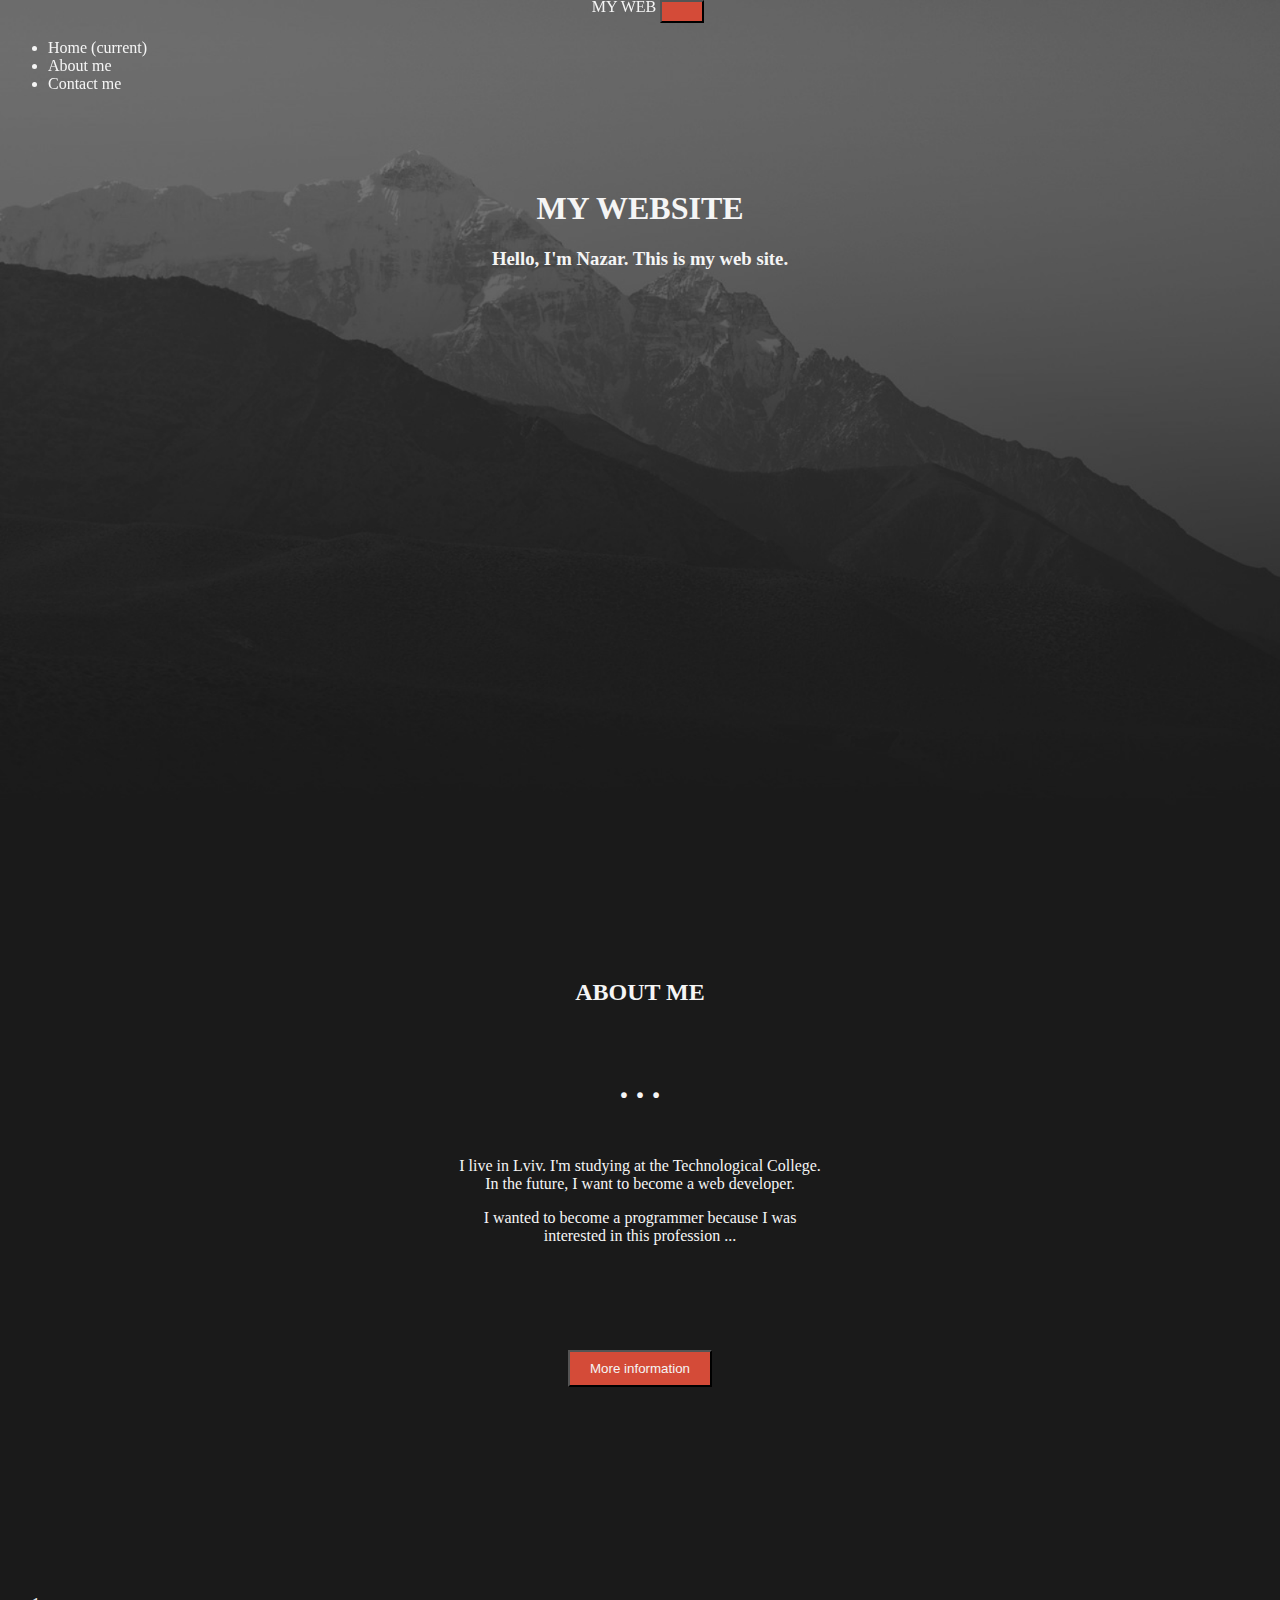
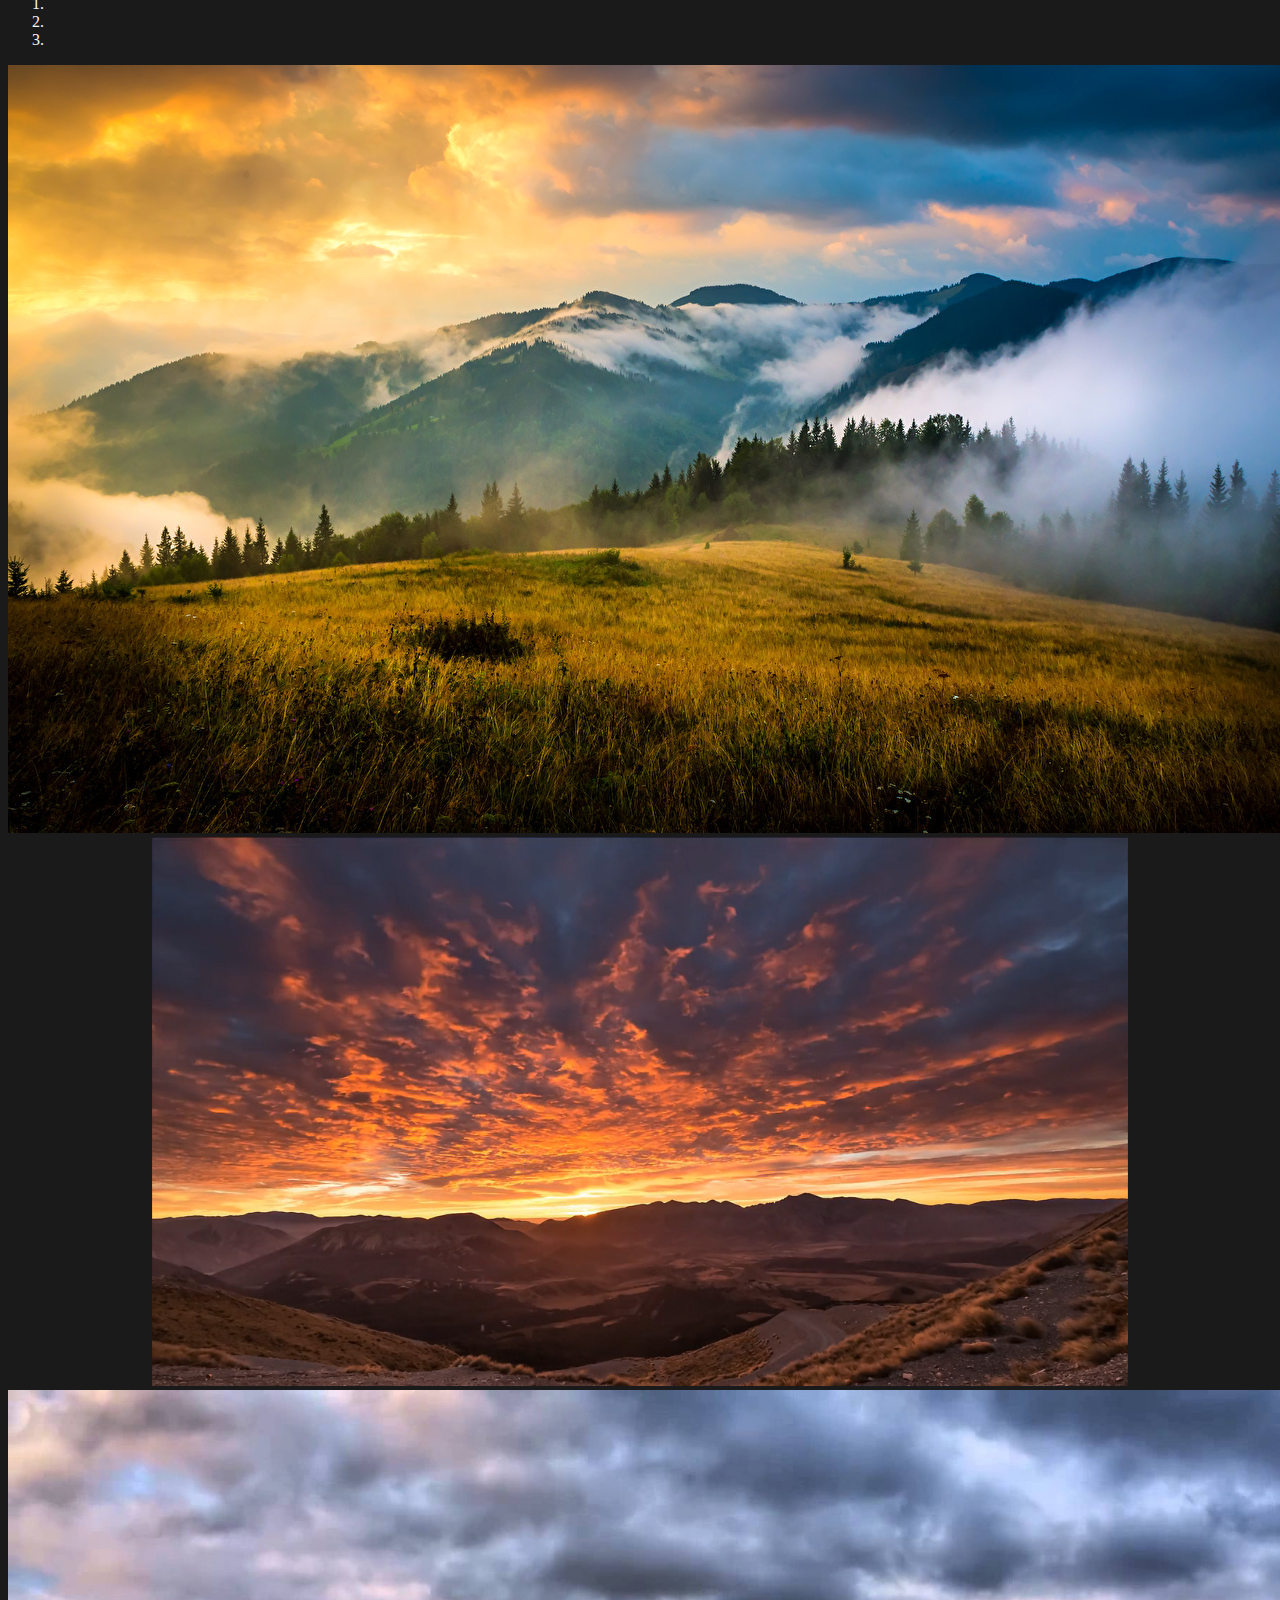
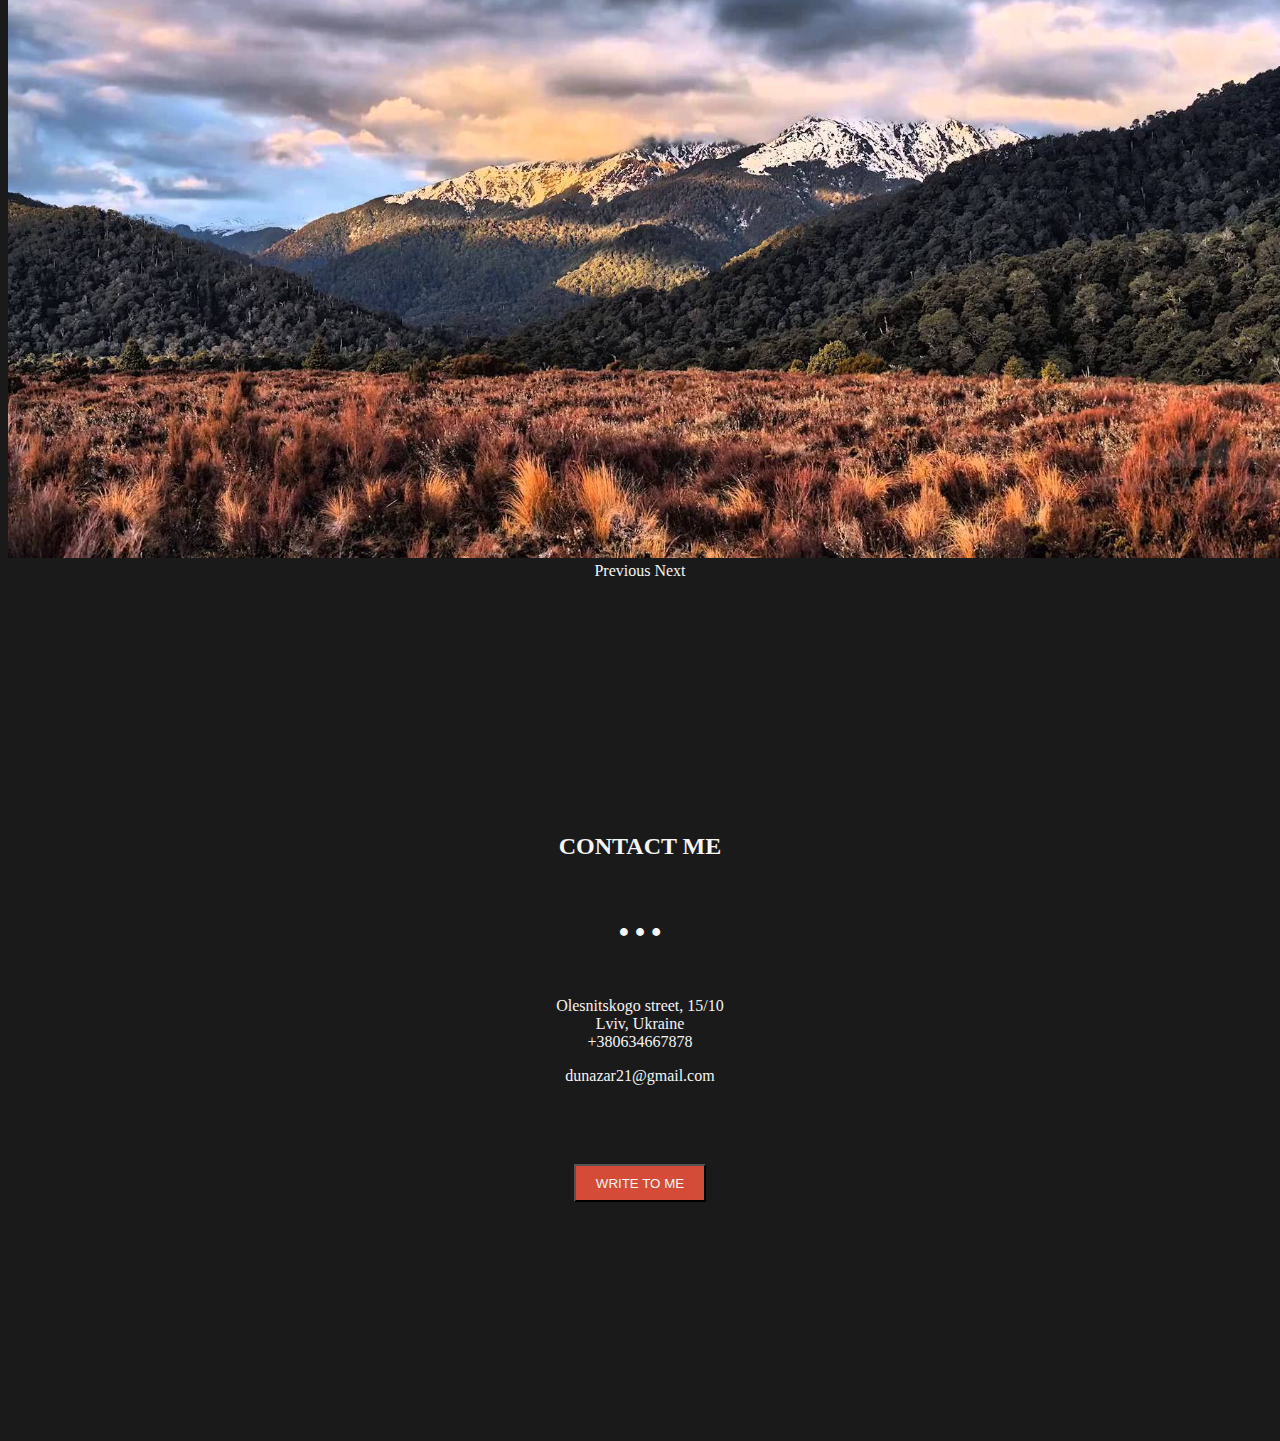
<file: index.html>
<!DOCTYPE html>
<html lang="en">
<head>
    <meta charset="UTF-8">
    <meta name="viewport" content="width=device-width, initial-scale=1.0">
    <meta http-equiv="X-UA-Compatible" content="ie=edge">
    <title>My Web Site</title>
    <link rel="icon" href="img/logo.jpg" type="images/x-icon">
    <link rel="stylesheet" href="https://stackpath.bootstrapcdn.com/bootstrap/4.1.3/css/bootstrap.min.css" integrity="sha384-MCw98/SFnGE8fJT3GXwEOngsV7Zt27NXFoaoApmYm81iuXoPkFOJwJ8ERdknLPMO" crossorigin="anonymous">
    <link rel="stylesheet" href="css/index.css">
</head>
<body>
<nav class="navbar navbar-expand-lg navbar-dark bg-dark" id="website-home">
  <a class="navbar-brand" href="#">MY WEB</a>
  <button class="navbar-toggler" type="button" data-toggle="collapse" data-target="#navbarColor02" aria-controls="navbarColor02" aria-expanded="false" aria-label="Toggle navigation">
    <span class="navbar-toggler-icon"></span>
  </button>

  <div class="collapse navbar-collapse" id="navbarColor02">
    <ul class="navbar-nav mr-auto" align="left">
      <li class="nav-item active"> <a class="nav-link" href="#website-home">Home <span class="sr-only">(current)</span></a> </li> 
      <li class="nav-item"> <a class="nav-link" href="#website-aboutme">About me</a> </li>
      <li class="nav-item"> <a class="nav-link" href="#website-contactme">Contact me</a> </li>
    </ul>
  </div>
</nav>
    <header class="header-text">
        <div>
            <h1>MY WEBSITE</h1>
            <h3>Hello, I'm Nazar. This is my web site.</h3>
        </div>
    </header>
    <div class="aboutme" id="website-aboutme">
        <div class="abouttext">
            <h2>ABOUT ME</h2>
            <p class="dots">&#8230;</p>
            <p>I live in Lviv. I'm studying at the Technological College.
            <br>In the future, I want to become a web developer.</p>
            <p>I wanted to become a programmer because I was 
            <br>interested in this profession ...</p>
            <button class="button"><a href="information-about-me.html">More information</a></button>
        </div>    
    </div>
    <div id="carouselExampleIndicators" class="carousel slide" data-ride="carousel">
  <ol class="carousel-indicators">
    <li data-target="#carouselExampleIndicators" data-slide-to="0" class="active"></li>
    <li data-target="#carouselExampleIndicators" data-slide-to="1"></li>
    <li data-target="#carouselExampleIndicators" data-slide-to="2"></li>
  </ol>
  <div class="carousel-inner">
    <div class="carousel-item active">
      <img class="d-block w-100" src="img/mountain.jpg" alt="First slide">
    </div>
    <div class="carousel-item">
      <img class="d-block w-100" src="img/newzeland.jpg" alt="Second slide">
    </div>
    <div class="carousel-item">
      <img class="d-block w-100" src="img/earth.jpg" alt="Third slide">
    </div>
  </div>
  <a class="carousel-control-prev" href="#carouselExampleIndicators" role="button" data-slide="prev">
    <span class="carousel-control-prev-icon" aria-hidden="true"></span>
    <span class="sr-only">Previous</span>
  </a>
  <a class="carousel-control-next" href="#carouselExampleIndicators" role="button" data-slide="next">
    <span class="carousel-control-next-icon" aria-hidden="true"></span>
    <span class="sr-only">Next</span>
  </a>
</div>
    <footer class="contactme" id="website-contactme">
        <div class="contacttext">
            <h2>CONTACT ME</h2>
            <h1 class="dots">&#8230;</h1>
            <br>Olesnitskogo street, 15/10 
            <br>Lviv, Ukraine   
            <br>+380634667878
            <p>dunazar21@gmail.com</p>
            <button class="buttonwrite"><a href="write-to-me.html">WRITE TO ME</a></button>
        </div>
    </footer>
    <script
  src="https://code.jquery.com/jquery-3.3.1.min.js"
  integrity="sha256-FgpCb/KJQlLNfOu91ta32o/NMZxltwRo8QtmkMRdAu8="
  crossorigin="anonymous"></script>
    <script src="https://cdnjs.cloudflare.com/ajax/libs/popper.js/1.14.3/umd/popper.min.js" integrity="sha384-ZMP7rVo3mIykV+2+9J3UJ46jBk0WLaUAdn689aCwoqbBJiSnjAK/l8WvCWPIPm49" crossorigin="anonymous"></script>
    <script src="https://stackpath.bootstrapcdn.com/bootstrap/4.1.3/js/bootstrap.min.js" integrity="sha384-ChfqqxuZUCnJSK3+MXmPNIyE6ZbWh2IMqE241rYiqJxyMiZ6OW/JmZQ5stwEULTy" crossorigin="anonymous"></script>
</body>
</html>
</file>
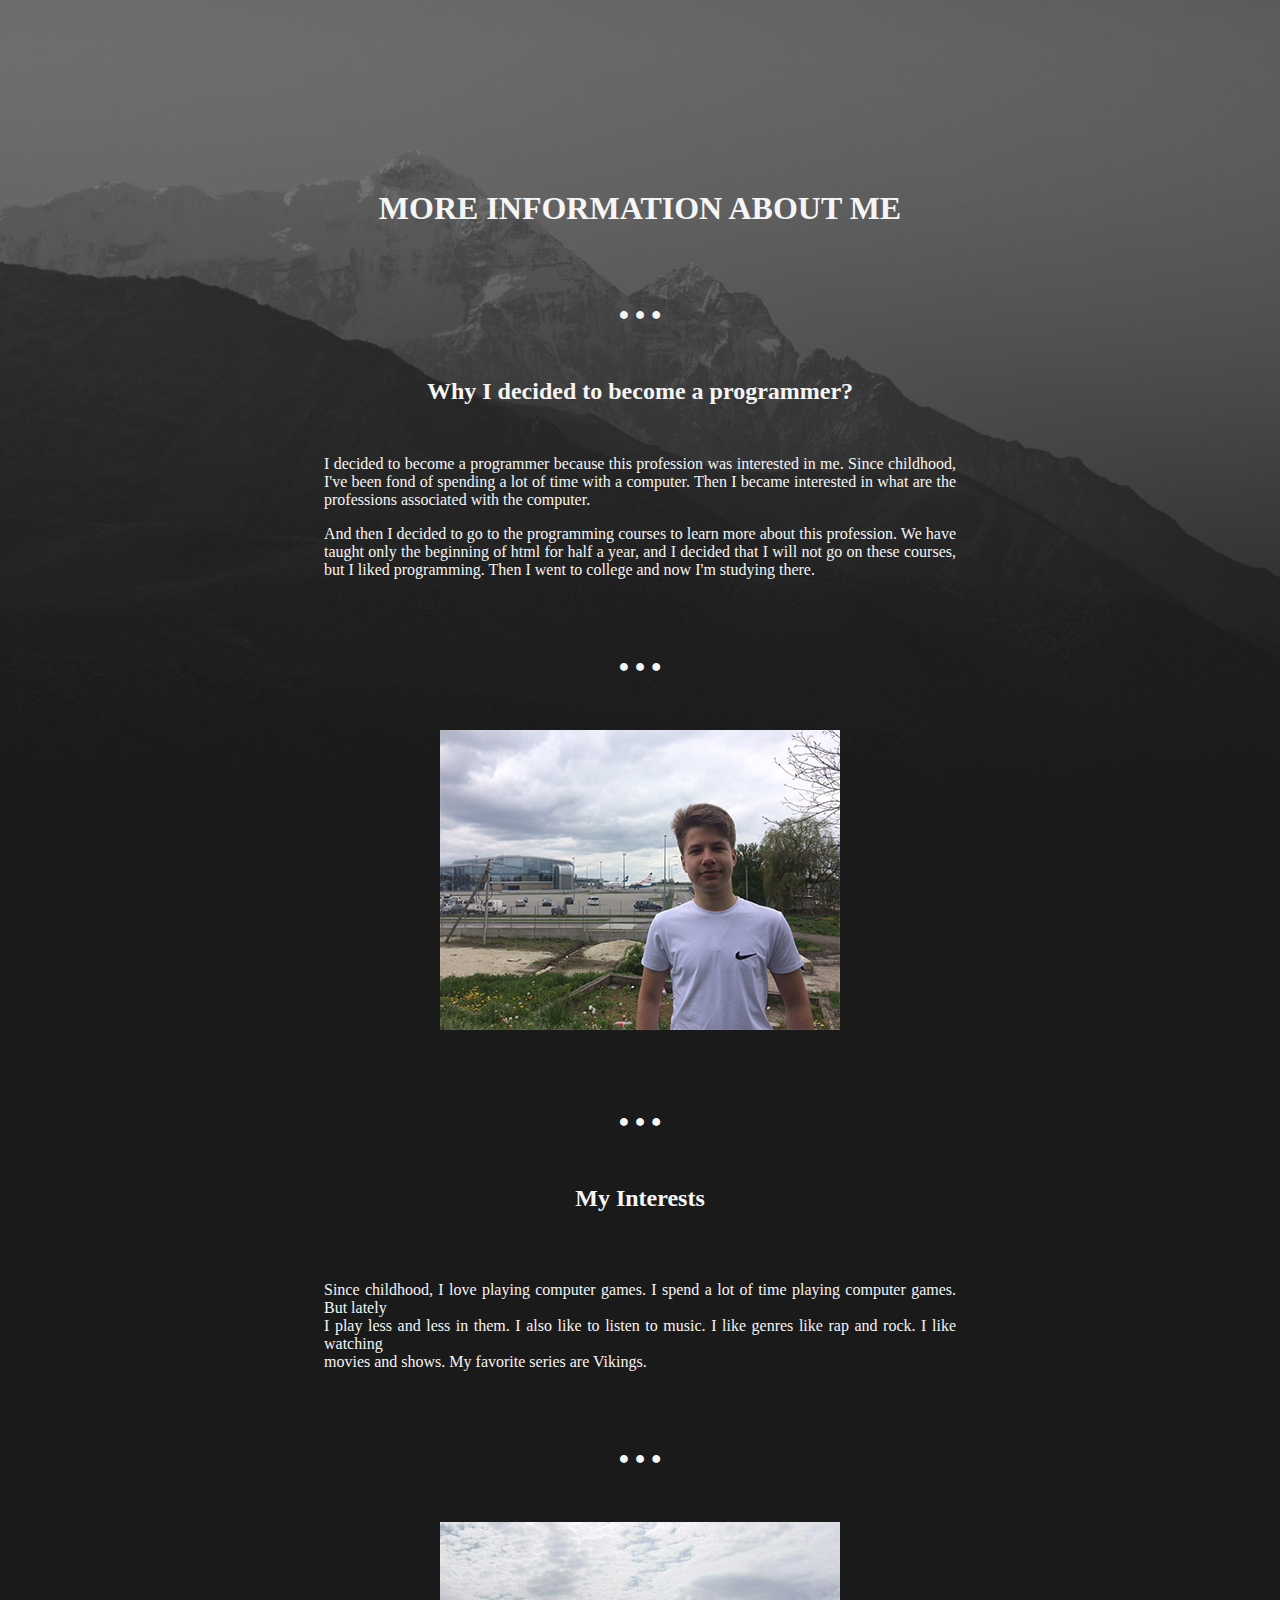
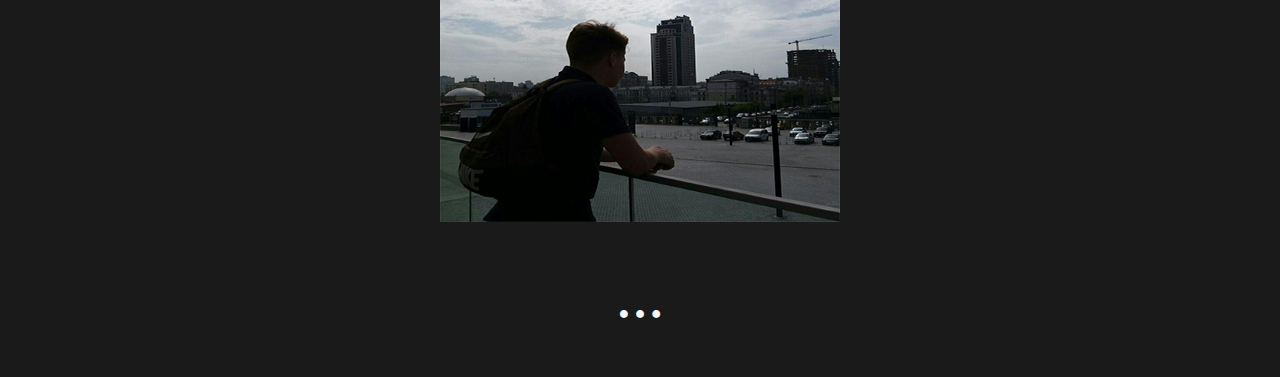
<file: information-about-me.html>
<!DOCTYPE html>
<html lang="en">
<head>
    <meta charset="UTF-8">
    <meta name="viewport" content="width=device-width, initial-scale=1.0">
    <meta http-equiv="X-UA-Compatible" content="ie=edge">
    <title>More Information</title>
    <link rel="stylesheet" href="css/information-about-me.css">
    <link rel="icon" href="img/logo.jpg" type="images/x-icon">
</head>
<body>
    <header class="header-informationaboutme">
        <h1 class="informationaboutme">MORE INFORMATION ABOUT ME</h1>
        <p class="dots"> &#8230; </p>
    </header>
    <div>
        <h2>Why I decided to become a programmer?</h2>
    </div>
    <div class="text-aboutme">
        <p> I decided to become a programmer because this profession was interested in me. Since childhood, 
           I've been fond of spending a lot of time with a computer. Then I became interested in what are the 
           professions associated with the computer.</p> 
        <p> And then I decided to go to the programming courses to learn more about this profession. 
           We have taught only the beginning of html for half a year, and I decided that I will not go on these courses, 
           but I liked programming. Then I went to college and now I'm studying there.</p>
    </div>
    <div>
        <p class="dots">&#8230;</p>
        <p>
            <img src="img/dudych-near-airport.jpg" alt="dudych-near-airport">
        </p>
        <p class="dots">&#8230;</p>
    </div>
    <div>
        <h2>My Interests</h2>
    </div>
    <div class="myinterests">
        <p><br>Since childhood, I love playing computer games. I spend a lot of time playing computer games. But lately 
        <br>I play less and less in them. I also like to listen to music. I like genres like rap and rock. I like watching 
        <br>movies and shows. My favorite series are Vikings.</p>
    </div>
    <div>
        <p class="dots">&#8230;</p>
        <p>
            <img src="img/dudych-in-kiev.jpg" alt="dudych-in-kiev">
        </p>
        <p class="dots">&#8230;</p>
    </div>
</body>
</html>
</file>
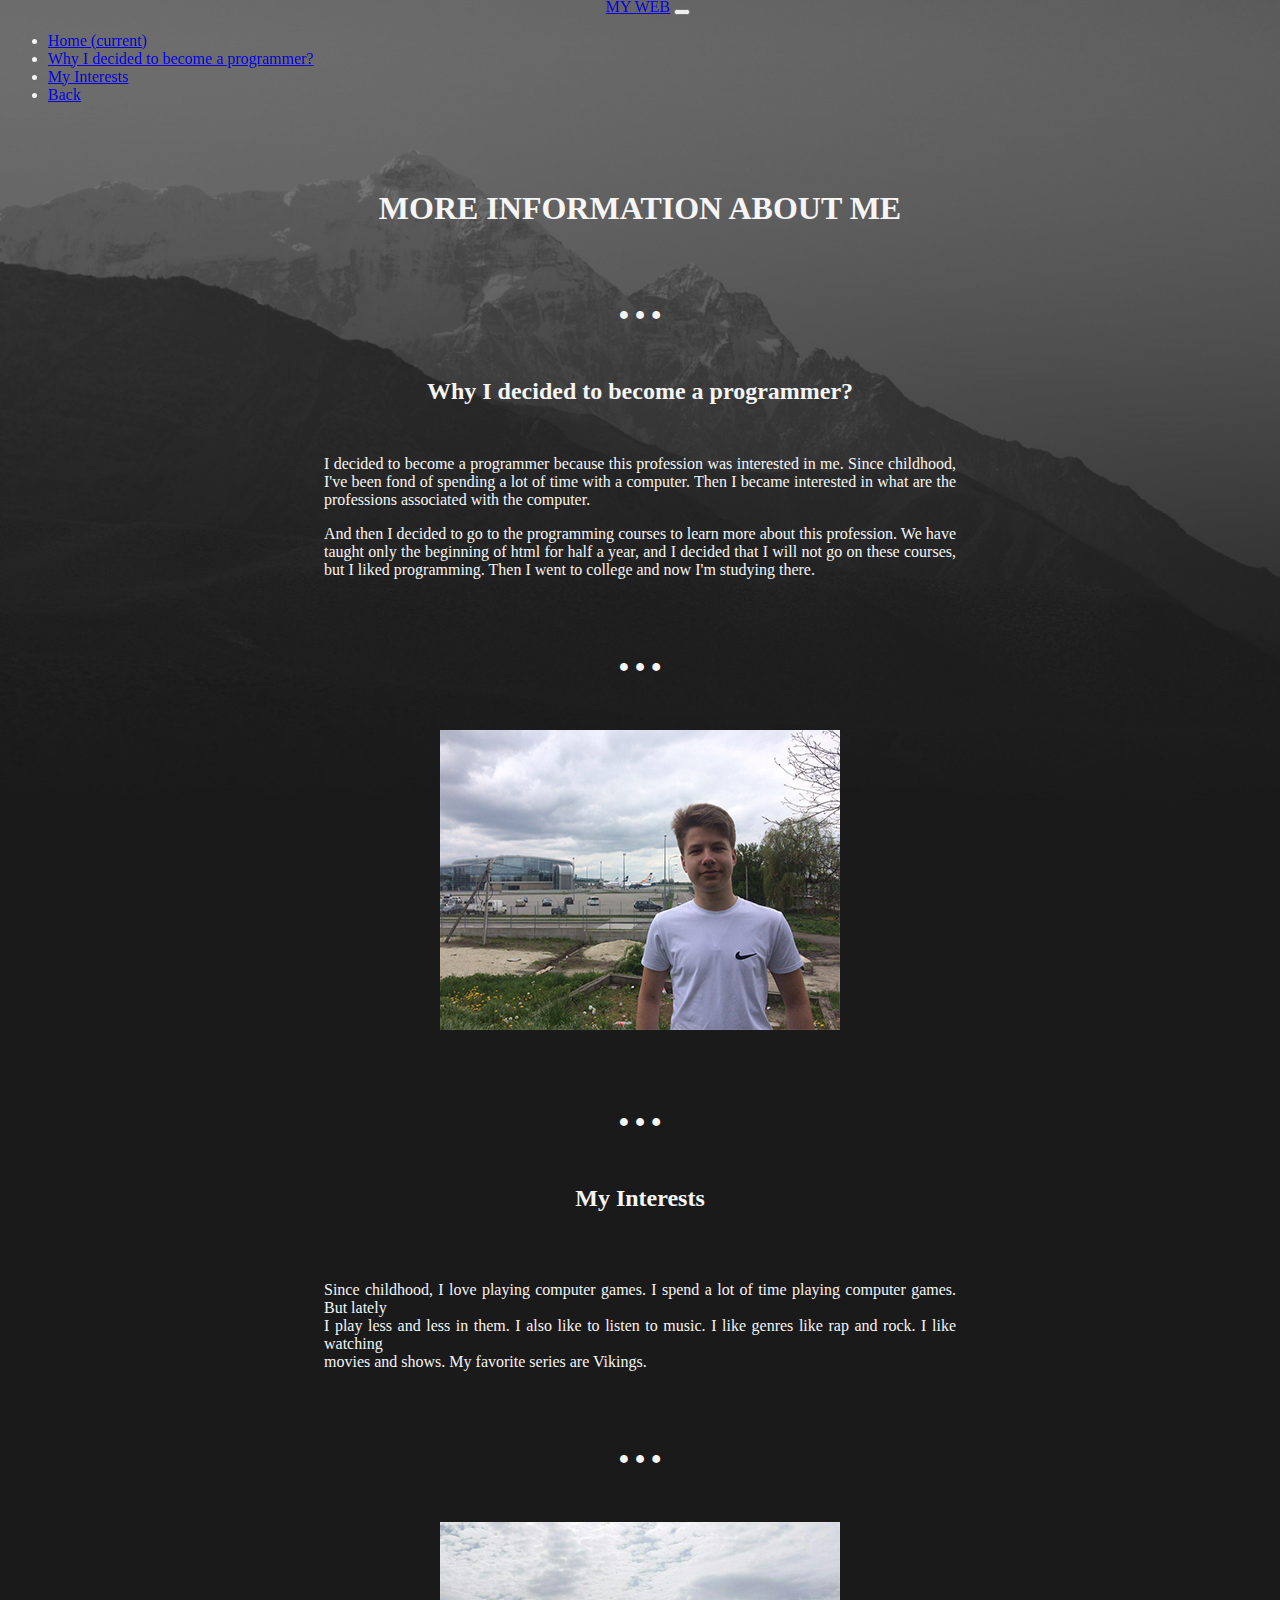
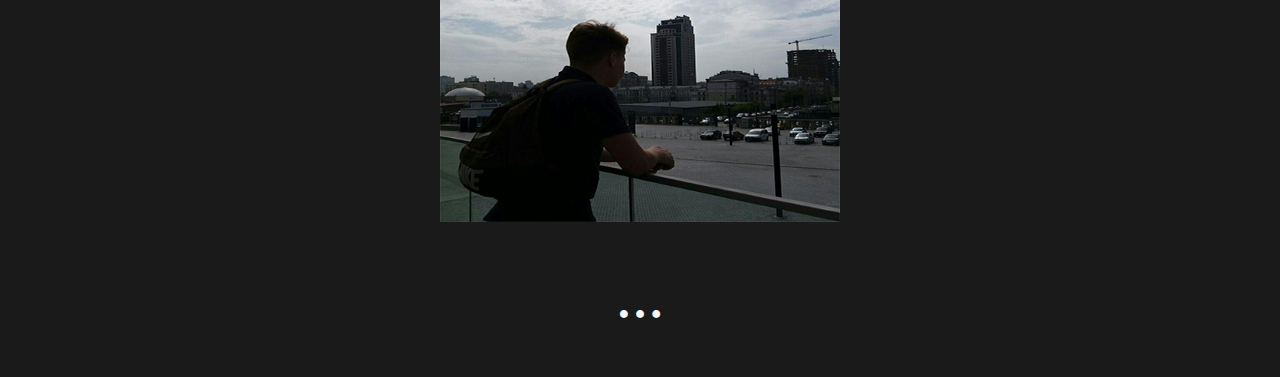
<file: information-about-me1.html>
<!DOCTYPE html>
<html lang="en">
<head>
    <meta charset="UTF-8">
    <meta name="viewport" content="width=device-width, initial-scale=1.0">
    <meta http-equiv="X-UA-Compatible" content="ie=edge">
    <title>More Information</title>
    <link rel="icon" href="img/logo.jpg" type="images/x-icon">
   <link rel="stylesheet" href="https://stackpath.bootstrapcdn.com/bootstrap/4.1.3/css/bootstrap.min.css" integrity="sha384-MCw98/SFnGE8fJT3GXwEOngsV7Zt27NXFoaoApmYm81iuXoPkFOJwJ8ERdknLPMO" crossorigin="anonymous">
    <link rel="stylesheet" href="css/information-about-me.css">
    
</head>
<body>
    <nav class="navbar navbar-expand-lg navbar-dark bg-dark" id="website-home">
  <a class="navbar-brand" href="#">MY WEB</a>
  <button class="navbar-toggler" type="button" data-toggle="collapse" data-target="#navbarColor02" aria-controls="navbarColor02" aria-expanded="false" aria-label="Toggle navigation">
    <span class="navbar-toggler-icon"></span>
  </button>
  <div class="collapse navbar-collapse" id="navbarColor02">
    <ul class="navbar-nav mr-auto" align="left">
      <li class="nav-item active">
        <a class="nav-link" href="#website-home">Home <span class="sr-only">(current)</span></a>
      </li>
      <li class="nav-item">
        <a class="nav-link" href="#website-information">Why I decided to become a programmer?</a>
      </li>
      <li class="nav-item">
        <a class="nav-link" href="#website-myinterests">My Interests</a>
      </li>
      <li class="nav-item">
        <a class="nav-link" href="index.html">Back</a>
      </li>
    </ul>
  </div>
</nav>
    <header class="header-informationaboutme">
        <h1 class="informationaboutme">MORE INFORMATION ABOUT ME</h1>
        <p class="dots"> &#8230; </p>
    </header>
    <div id="website-information">
        <h2>Why I decided to become a programmer?</h2>
    </div>
    <div class="text-aboutme">
        <p> I decided to become a programmer because this profession was interested in me. Since childhood, 
           I've been fond of spending a lot of time with a computer. Then I became interested in what are the 
           professions associated with the computer.</p> 
        <p> And then I decided to go to the programming courses to learn more about this profession. 
           We have taught only the beginning of html for half a year, and I decided that I will not go on these courses, 
           but I liked programming. Then I went to college and now I'm studying there.</p>
    </div>
    <div>
        <p class="dots">&#8230;</p>
        <p>
            <img src="img/dudych-near-airport.jpg" alt="dudych-near-airport">
        </p>
        <p class="dots">&#8230;</p>
    </div>
    <div id="website-myinterests">
        <h2>My Interests</h2>
    </div>
    <div class="myinterests">
        <p><br>Since childhood, I love playing computer games. I spend a lot of time playing computer games. But lately 
        <br>I play less and less in them. I also like to listen to music. I like genres like rap and rock. I like watching 
        <br>movies and shows. My favorite series are Vikings.</p>
    </div>
    <div>
        <p class="dots">&#8230;</p>
        <p>
            <img src="img/dudych-in-kiev.jpg" alt="dudych-in-kiev">
        </p>
        <p class="dots">&#8230;</p>
    </div>
     <script
  src="https://code.jquery.com/jquery-3.3.1.min.js"
  integrity="sha256-FgpCb/KJQlLNfOu91ta32o/NMZxltwRo8QtmkMRdAu8="
  crossorigin="anonymous"></script>
    <script src="https://cdnjs.cloudflare.com/ajax/libs/popper.js/1.14.3/umd/popper.min.js" integrity="sha384-ZMP7rVo3mIykV+2+9J3UJ46jBk0WLaUAdn689aCwoqbBJiSnjAK/l8WvCWPIPm49" crossorigin="anonymous"></script>
    <script src="https://stackpath.bootstrapcdn.com/bootstrap/4.1.3/js/bootstrap.min.js" integrity="sha384-ChfqqxuZUCnJSK3+MXmPNIyE6ZbWh2IMqE241rYiqJxyMiZ6OW/JmZQ5stwEULTy" crossorigin="anonymous"></script>
</body>
</html>
</file>
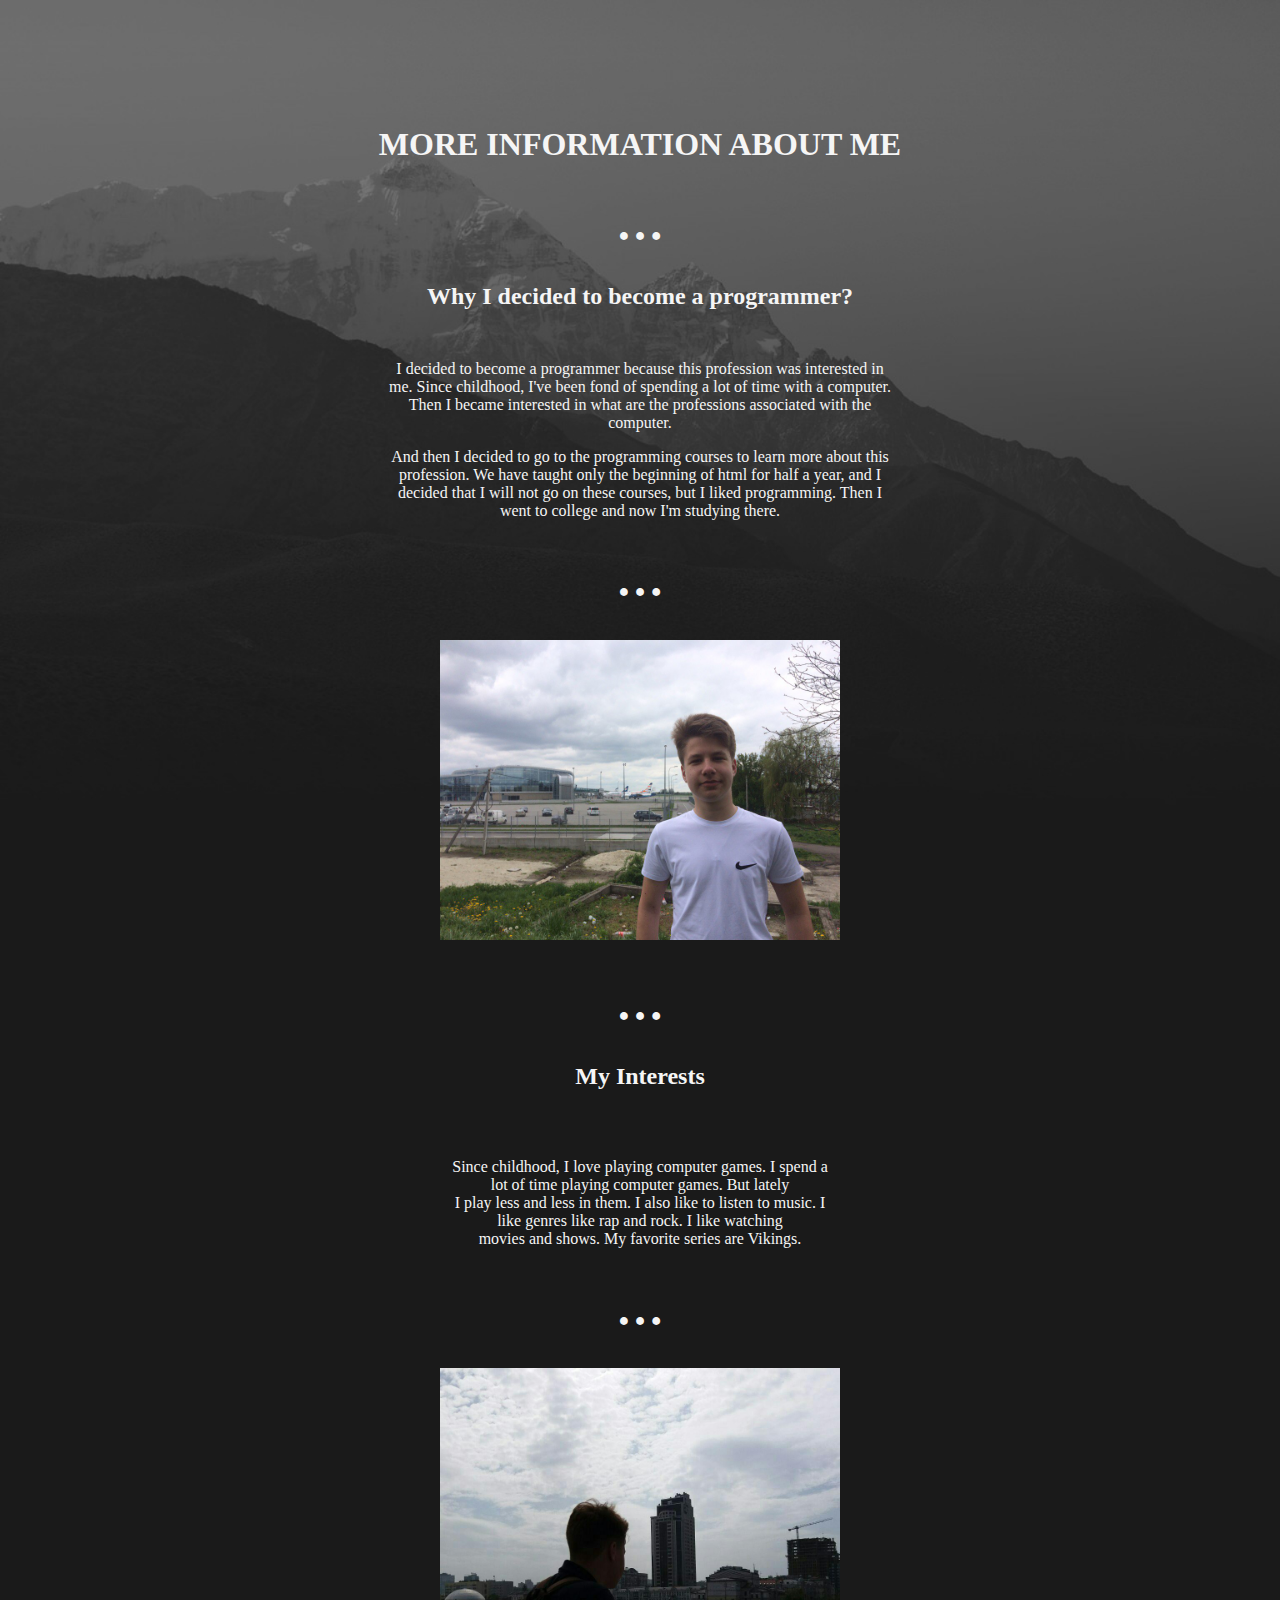
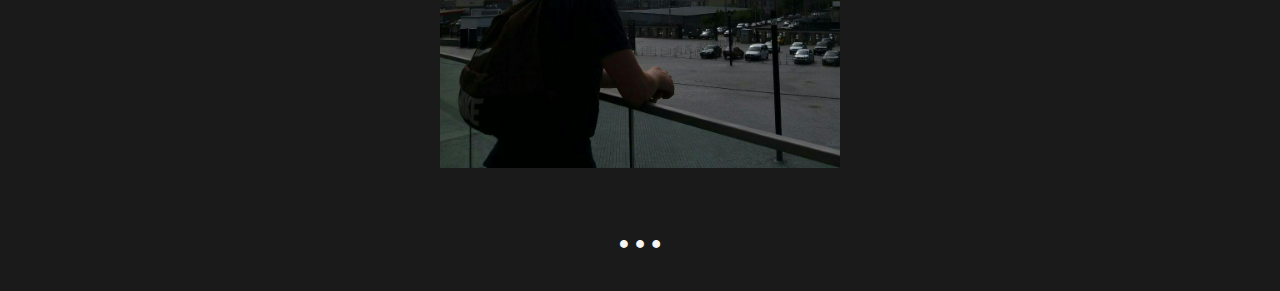
<file: informationaboutme.html>
<!DOCTYPE html>
<html lang="en">
<head>
    <meta charset="UTF-8">
    <meta name="viewport" content="width=device-width, initial-scale=1.0">
    <meta http-equiv="X-UA-Compatible" content="ie=edge">
    <title>More Information</title>
    <link rel="stylesheet" href="css/css.css">
</head>
<body>
    <div>
        <h1 class="informationaboutme">MORE INFORMATION ABOUT ME</h1>
        <h1 class="dots"> &#8230; </h1>
    </div>
    <div>
        <h2>Why I decided to become a programmer?</h2>
    </div>
    <div class="text-aboutme">
        <p> I decided to become a programmer because this profession was interested in me. Since childhood, 
           I've been fond of spending a lot of time with a computer. Then I became interested in what are the 
           professions associated with the computer.</p> 
        <p> And then I decided to go to the programming courses to learn more about this profession. 
           We have taught only the beginning of html for half a year, and I decided that I will not go on these courses, 
           but I liked programming. Then I went to college and now I'm studying there.</p>
    </div>
    <div>
        <p>
            <h1 class="dots">&#8230;</h1>
        </p>
        <p>
            <img src="img/nazar3.jpg" width="400 px" height="300 px" alt="myphoto3">
        </p>
        <p>
            <h1 class="dots">&#8230;</h1>
        </p>
    </div>
    <div>
        <h2>My Interests</h2>
    </div>
    <div class="myinterests">
        <p><br>Since childhood, I love playing computer games. I spend a lot of time playing computer games. But lately 
        <br>I play less and less in them. I also like to listen to music. I like genres like rap and rock. I like watching 
        <br>movies and shows. My favorite series are Vikings.</p>
    </div>
    <div>
        <p>
            <h1 class="dots">&#8230;</h1>
        </p>
        <p>
            <img src="img/nazar4.jpg" width="400px" height="400px" alt="myphoto4">
        </p>
        <p>
            <h1 class="dots">&#8230;</h1>
        </p>
    </div>
</body>
</html>
</file>
<file: css/index.css>
header {
    height: 600px;
}
body {
    background: url(header.jpg) no-repeat;
    font-family: fantasy;
    text-align: center;
    font-family: cursive;
    background-color: #1a1a1a;
    background-size: 100%;
    color:#F5F5F5;
}
.header-text {
    margin-top: 15%;
    margin-left: 15%;
    margin-right: 15%;
}
.dots {
    font-size: 3em;
}
.aboutme {
    height: 600px;
}
.abouttext {
    margin-top: 15%;
    margin-left: 15%;
    margin-right: 15%
}
button {
    color: #fff; 
    text-decoration: none; 
    user-select: none; 
    background: rgb(212,75,56);
    padding: .7em 1.5em; 
    outline: none;
} 
.contactme {
    height: 600px;   
}
.contacttext {
    margin-top: 20%;
}
.button {
    margin-top: 10%;
}
.buttonwrite {
    margin-top: 5%;
}
.writetome {
    margin-top: 5%;
}
a {
    text-decoration: none;
    color:#F5F5F5;
}
.dudych-on-bike {
    max-width: 400px;
    max-height: 300px;
}
.dudych-near-airport {
    max-width: 400px;
    max-height: 300px;
}
.dudych-in-kiev {
    max-width: 400px;
    max-height: 400px;
}


#website-home {
	position:fixed;
	width: 100%;
	margin-top: -15%;
	z-index: 999999;
}
</file>
<file: css/information-about-me.css>
.informationaboutme {
    margin-top: 15%;
}

.text-aboutme {
    text-align: justify;
    margin-left: 25%;
    margin-right: 25%;
    margin-top: 4%;
}
.myinterests {
    text-align: justify;
    margin-left: 25%;
    margin-right: 25%;
    margin-top: 4%;
}
.dots {
    display: block;
    font-size: 2em;
    font-weight: bold;
}
body {
    background: url(header.jpg) no-repeat;
    font-family: fantasy;
    text-align: center;
    font-family: cursive;
    background-color: #1a1a1a;
    background-size: 100%;
    color:#F5F5F5;
}
.dots {
    font-size: 3em;
}
#website-home {
	position:fixed;
	width: 100%;
	margin-top: -15%;
	z-index: 999999;
}
</file>
<file: css/css.css>
.header {
    height: 600px;
}
body {
    background: url(header.jpg) no-repeat;
    font-family: fantasy;
    text-align: center;
    font-family: cursive;
    background-color: #1a1a1a;
    background-size: 100%;
    color:#F5F5F5;
}
.header-text {
    margin-top: 15%;
    margin-left: 36%;
    margin-right: 35%
}
.dots {
    font-size: 3em;
}
.aboutme {
    height: 600px;
}
.abouttext {
    margin-top: 15%;
    margin-left: 36%;
    margin-right: 35%
}
button {
    color: #fff; 
    text-decoration: none; 
    user-select: none; 
    background: rgb(212,75,56);
    padding: .7em 1.5em; 
    outline: none;
}
.myphotos {
    height: 600px;
}
.contactme {
    height: 600px;   
}
.contacttext {
    margin-top: 20%;
}
.button {
    margin-top: 10%;
}
.buttonwrite {
    margin-top: 5%;
}
.writetome {
    margin-top: 5%;
}
.informationaboutme {
    margin-top: 10%;
}
.text-aboutme {
    text-align: center;
    margin-left: 30%;
    margin-right: 30%;
    margin-top: 4%;
}
a {
    text-decoration: none;
    color:#F5F5F5;
}
.myinterests {
    text-align: center;
    margin-left: 35%;
    margin-right: 35%;
    margin-top: 4%;
}
</file>
